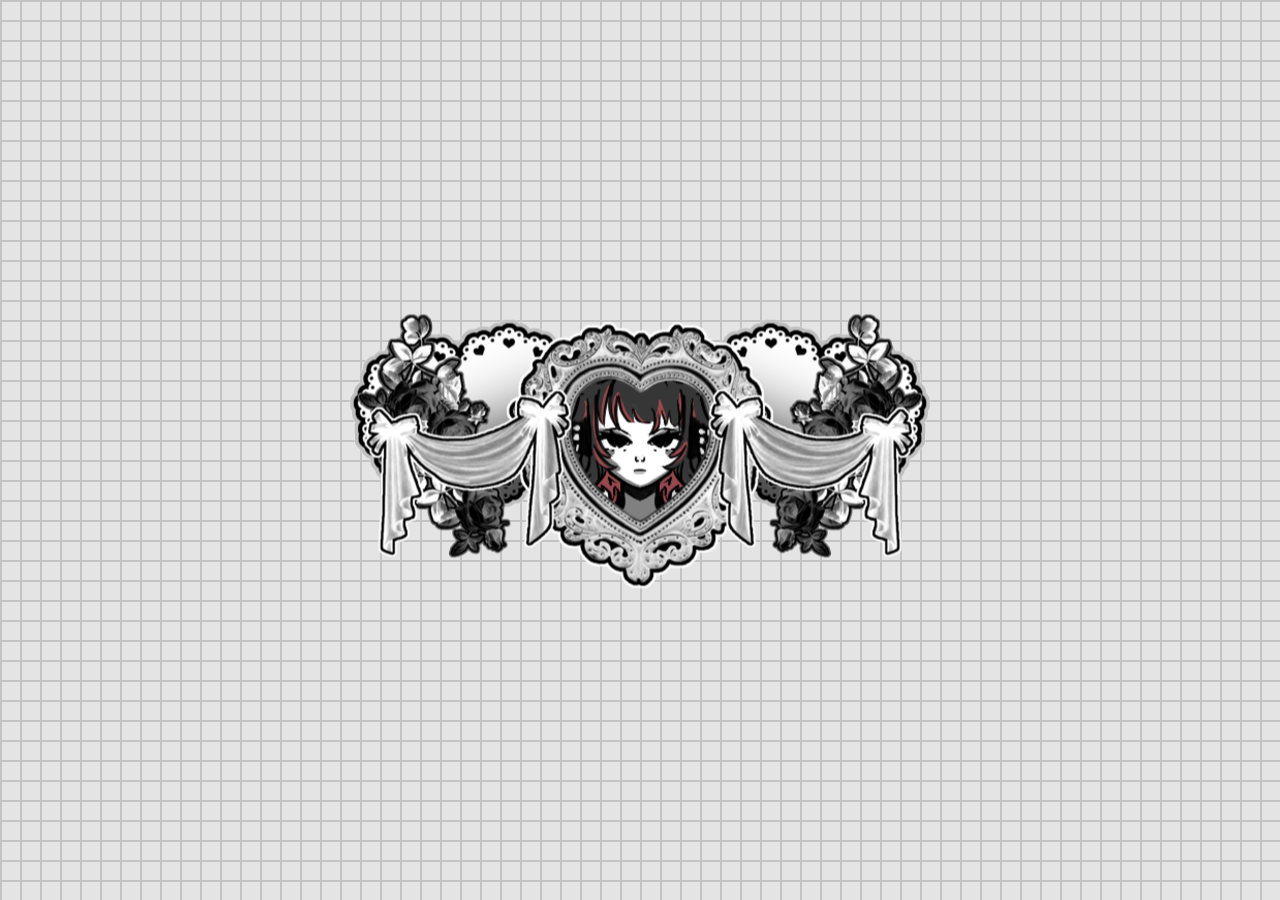
<file: index.html>
<!DOCTYPE html>
<html>
<head>
    <title>♡ home ♡</title>
    <link rel="icon" type="image/x-icon" href="assets/home-logo.PNG">
    <link rel="stylesheet" href="./cstyle.css">
    <script src="./cscript.js" defer></script>
    <link href="https://fonts.googleapis.com/css2?family=UnifrakturMaguntia&display=swap" rel="stylesheet">
</head>
<body>
    <div class="clicks-container">
        <a href="art.html">
            <img src="assets/art.png" class="art">
        </a>
        <a href="clicks.html">
            <img src="assets/clicks.png" class="clicks">
        </a>
        <a href="javascript:void(0)">
            <img src="assets/banner.png" class="banner">
        </a>
        <a href="entries.html">
            <img src="assets/entries.png" class="entries">
        </a>
        <a href="contact.html">
            <img src="assets/contact.png" class="contact">
        </a>
    </div>
    <div class="olap">
        <h1 class="title">naima's digital diary</h1> 
        <img src="assets/tea.gif" class="tea">
    </div>
</body>
</html>
</file>
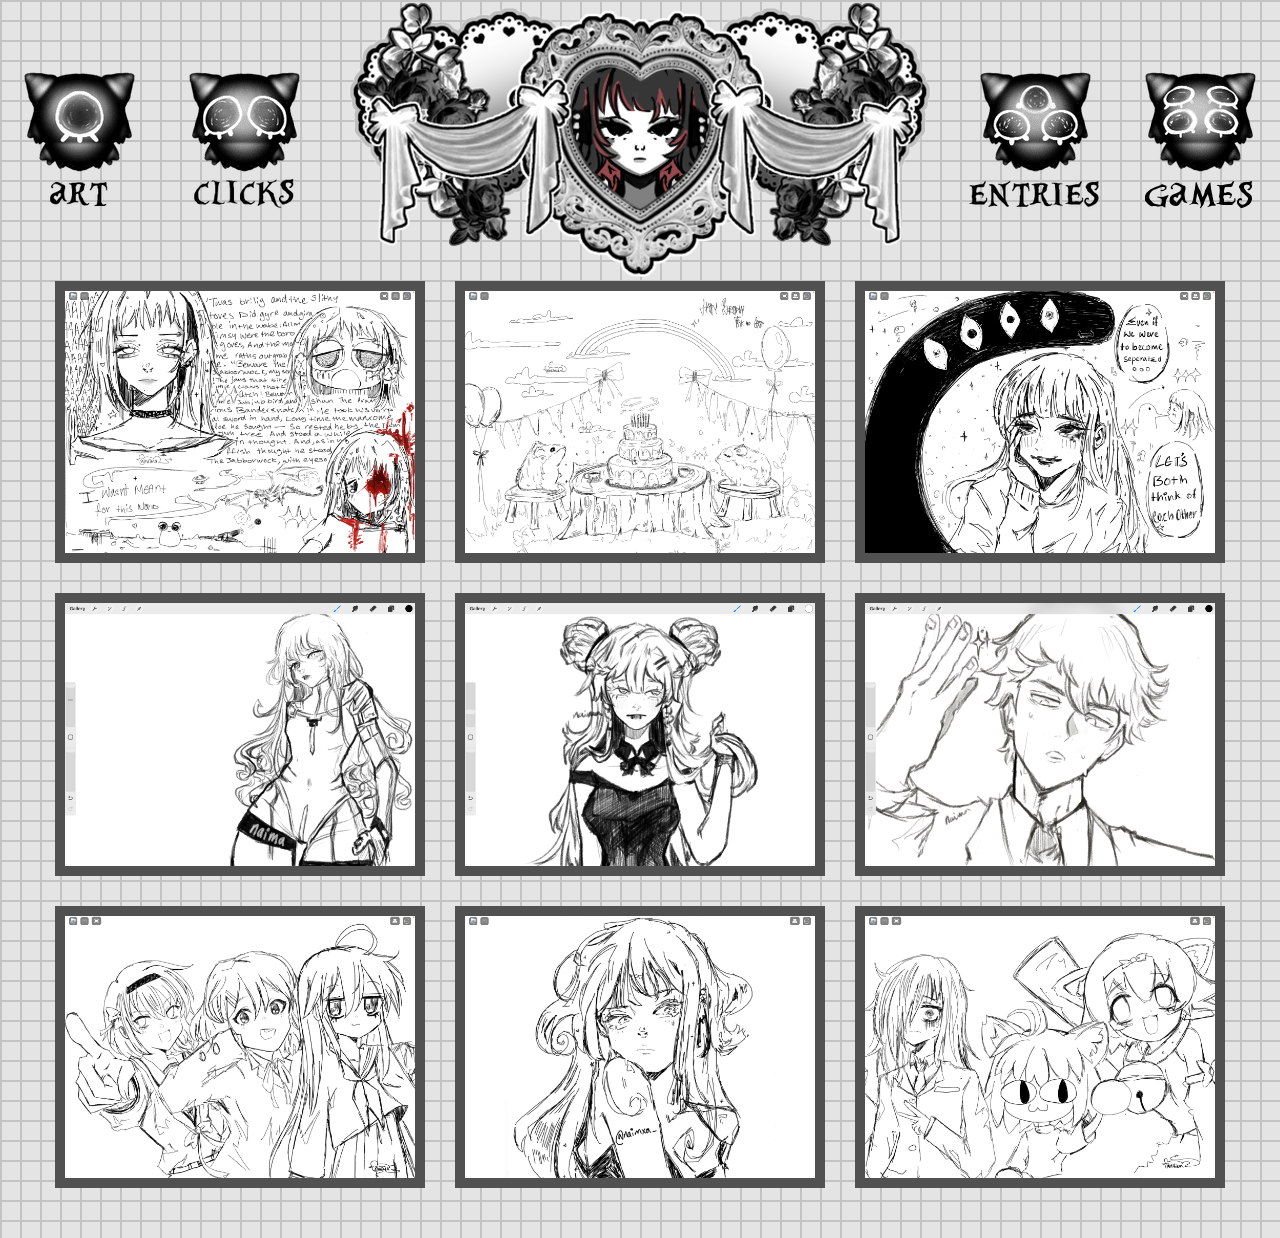
<file: art.html>
<!DOCTYPE html>
<html>
<head>
    <title>♡ art ♡</title>
    <link rel="icon" type="image/x-icon" href="assets/art-logo.PNG">
    <link rel="stylesheet" href="./style.css">
    <script src="./script.js" defer></script>
    <link href="https://fonts.googleapis.com/css2?family=UnifrakturMaguntia&display=swap" rel="stylesheet">
</head>
<body>
    <div class="container">
        <a href="art.html">
            <img src="assets/art.png" class="art">
        </a>
        <a href="clicks.html">
            <img src="assets/clicks.png" class="clicks">
        </a>
        <a href="index.html">
            <img src="assets/banner.png" class="banner">
        </a>
        <a href="entries.html">
            <img src="assets/entries.png" class="entries">
        </a>
        <a href="contact.html">
            <img src="assets/contact.png" class="contact">
        </a>
    </div>
    
    <div class="gallery">
        <div class="gallery-images">
            <div class="image"><img src="assets/img1.png" onclick="FullView(this.src)"></div>
            <div class="image"><img src="assets/img2.png" onclick="FullView(this.src)"></div>
            <div class="image"><img src="assets/img3.png" onclick="FullView(this.src)"></div>
            <div class="image"><img src="assets/img7.jpg" onclick="FullView(this.src)"></div>
            <div class="image"><img src="assets/img8.png" onclick="FullView(this.src)"></div>
            <div class="image"><img src="assets/img9.png" onclick="FullView(this.src)"></div>
            <div class="image"><img src="assets/img4.jpg" onclick="FullView(this.src)"></div>
            <div class="image"><img src="assets/img5.png" onclick="FullView(this.src)"></div>
            <div class="image"><img src="assets/img6.jpg" onclick="FullView(this.src)"></div>
        </div>
    </div>
    
    <div id="FullImageView">
        <span class="close" onclick="closeFullView()">&times;</span>
        <img id="FullImage">
    </div>
</body>
</html>
</file>
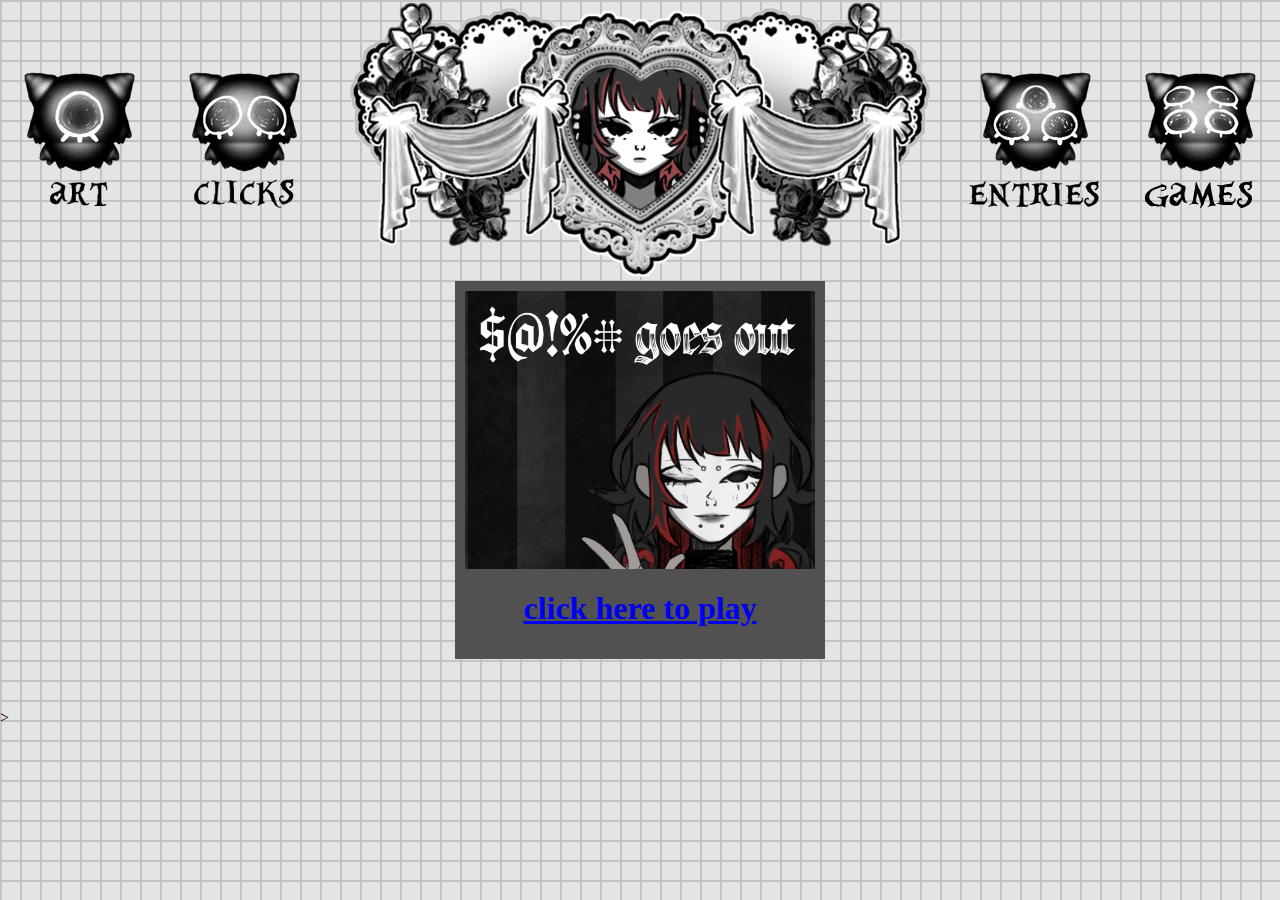
<file: contact.html>
<!DOCTYPE html>
<html>
<head>
    <title>♡ contact ♡</title>
    <link rel="icon" type="image/x-icon" href="assets/art-logo.PNG">
    <link rel="stylesheet" href="./style.css">
    <script src="./script.js" defer></script>
    <link href="https://fonts.googleapis.com/css2?family=UnifrakturMaguntia&display=swap" rel="stylesheet">
</head>
<body>
    <div class="container">
        <a href="art.html">
            <img src="assets/art.png" class="art">
        </a>
        <a href="clicks.html">
            <img src="assets/clicks.png" class="clicks">
        </a>
        <a href="index.html">
            <img src="assets/banner.png" class="banner">
        </a>
        <a href="entries.html">
            <img src="assets/entries.png" class="entries">
        </a>
        <a href="contact.html">
            <img src="assets/contact.png" class="contact">
        </a>
    </div>
    <div class="gallery">
        <div class="gallery-images">
            <div class="image">
                <img src="assets/gimg.png" onclick="FullView(this.src)">
                <div class="games">
                    <a href="https://isbn9780192835901.itch.io/nullgoesout">
                        <h1>click here to play</h1>
                    </a>
                </div>
            </div>
            
        </div>
    </div>
    
    
    <!--<img src="assets/tea.gif" style="max-width: 100%; max-height: auto;">-->>
</body>
</html>
</file>
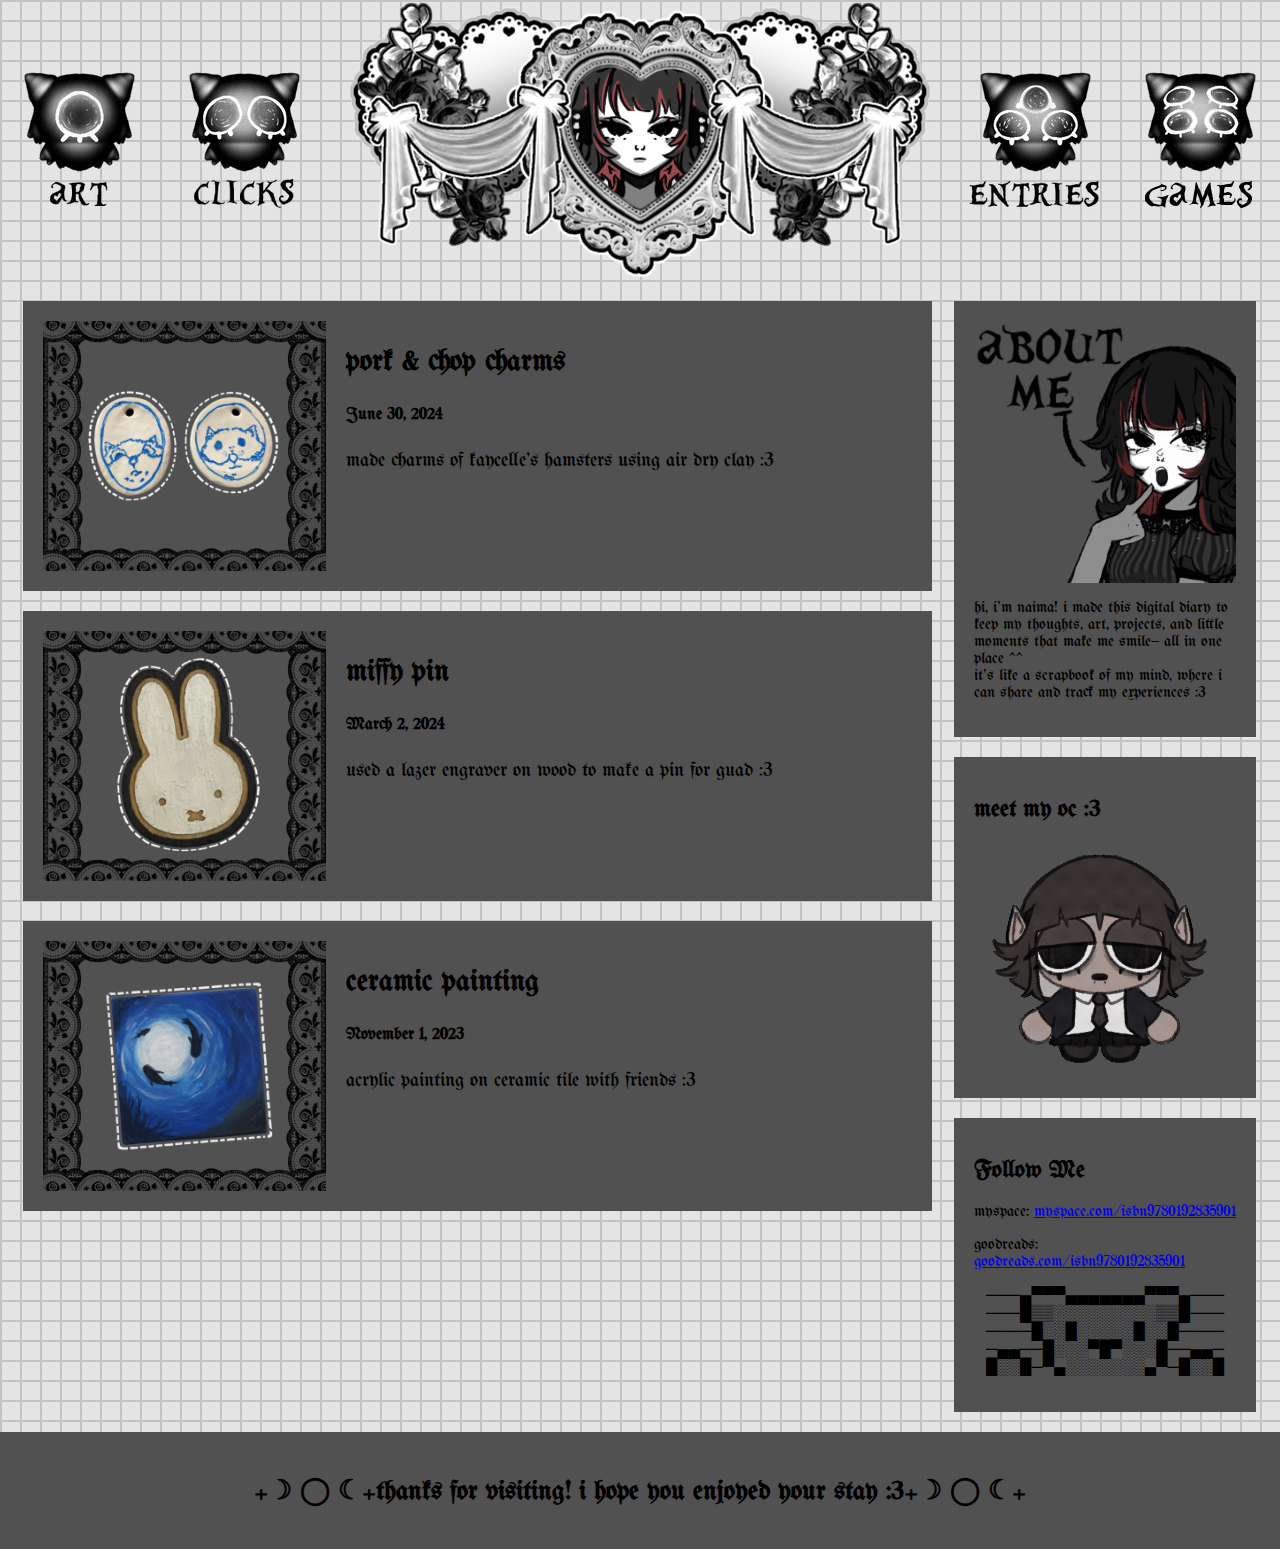
<file: entries.html>
<!DOCTYPE html>
<html>
<head>
    <title>♡ entries ♡</title>
    <link rel="icon" type="image/x-icon" href="assets/entries-logo.PNG">
    <link rel="stylesheet" href="./style.css">
    <script src="./script.js" defer></script>
    <link href="https://fonts.googleapis.com/css2?family=UnifrakturMaguntia&display=swap" rel="stylesheet">
</head>
<body>
    <div class="container">
        <a href="art.html">
            <img src="assets/art.png" class="art">
        </a>
        <a href="clicks.html">
            <img src="assets/clicks.png" class="clicks">
        </a>
        <a href="index.html">
            <img src="assets/banner.png" class="banner">
        </a>
        <a href="entries.html">
            <img src="assets/entries.png" class="entries">
        </a>
        <a href="contact.html">
            <img src="assets/contact.png" class="contact">
        </a>
    </div>

    <div class="row">
        <div class="leftcolumn">
            <!-- Blog Preview Card 1 -->
            <div class="card" id="card-one" onclick="showFullPost('full-post-1')">
                <div class="card-content">
                    <div class="card-image">
                        <div class="preview-image">
                            <img src="assets/entry-1-preview.gif" alt="Preview Image" max width="200px";max-height="auto">
                        </div>
                    </div>
                    <div class="card-text">
                        <h2>pork & chop charms</h2>
                        <h5>June 30, 2024</h5>
                        <p>made charms of kaycelle's hamsters using air dry clay :3</p>
                    </div>
                </div>
            </div>
            <!-- Blog Preview Card 2 -->
            <div class="card" id="card-two" onclick="showFullPost('full-post-2')">
                <div class="card-content">
                    <div class="card-image">
                        <div class="preview-image">
                            <img src="assets/entry-2-preview.gif" alt="Preview Image" max width="200px";max-height="auto">
                        </div>
                    </div>
                    <div class="card-text">
                        <h2>miffy pin</h2>
                        <h5>March 2, 2024</h5>
                        <p>used a lazer engraver on wood to make a pin for guad :3</p>
                    </div>
                </div>
            </div>
            <!-- Blog Preview Card 3 -->
            <div class="card" id="card-one" onclick="showFullPost('full-post-3')">
                <div class="card-content">
                    <div class="card-image">
                        <div class="preview-image">
                            <img src="assets/entry-3-preview.gif" alt="Preview Image" max width="200px";max-height="auto">
                        </div>
                    </div>
                    <div class="card-text">
                        <h2>ceramic painting</h2>
                        <h5>November 1, 2023</h5>
                        <p>acrylic painting on ceramic tile with friends :3</p>
                    </div>
                </div>
            </div>
        </div>
    
        <div class="rightcolumn">
            <div class="card">
                <div class="about-me">
                    <img src="assets/about-me-img.gif">
                </div>
                <p>hi, i’m naima! i made this digital diary to keep my thoughts, art, projects, and little moments that make me smile— all in one place ^^<br>  
                    it’s like a scrapbook of my mind, where i can share and track my experiences :3</p>
            </div>                  
            <div class="card">
                <h2>meet my oc :3</h2>
                <img src="assets/oc.gif"style="width: 95%; height: auto;">
            </div>
            <div class="card">
                <h2>Follow Me</h2>
                <p>myspace:
                    <a href="https://myspace.com/isbn9780192835901">
                        myspace.com/isbn9780192835901
                    </a>
                </p>
                <p>goodreads:
                    <a href="https://goodreads.com/isbn9780192835901">
                        goodreads.com/isbn9780192835901
                    </a>
                </p>

                
                <p class="bear">
                    ───▄▀▀▀▄▄▄▄▄▄▄▀▀▀▄───<br>
                    ───█▒▒░░░░░░░░░▒▒█───<br>
                    ────█░░█░░░░░█░░█────<br>
                    ─▄▄──█░░░▀█▀░░░█──▄▄─<br>
                    █░░█─▀▄░░░░░░░▄▀─█░░█
                </p>
            </div>
        </div>
    </div>
    
    <!-- Full Version of the Blog Post 1 (Initially Hidden) -->
    <div id="full-post-1" class="full-post hidden">
        <div class="carousel">
            <button class="carousel-button prev">&lt;</button>
            <div class="carousel-images">
                <img src="assets/entry-1-one.png" alt="Carousel Image 1">
                <img src="assets/entry-1-two.png" alt="Carousel Image 2">
                <img src="assets/entry-1-three.png" alt="Carousel Image 3">
            </div>
            <button class="carousel-button next">&gt;</button>
        </div>
        <div class="post-text">
            <h2>pork & chop charms</h2>
            <h5>June 30, 2024</h5>
            <p>made charms of kaycelle's hamsters using air dry clay :3<br><br>
            pork and chop are my friend kaycelle's roborovski dwarf hamsters. they like to eat and be 
            silly. kaycelle dotes on them a lot, which makes me and guad joke about how we'd want to be 
            reborn as kaycelle's hamsters in our next life. a lot of our friends either hate on them, or
             threaten to eat them-- which i find really rude! it's okay though; as the captain of pork 
             and chop defense team, i will protect them >:3 (they're mostly all talk and no bite anyways 
             lol)</p>
        </div>
        <button onclick="hideFullPost()">close</button>
    </div>
    
    <!-- Full Version of the Blog Post 2 (Initially Hidden) -->
    <div id="full-post-2" class="full-post hidden">
        <div class="carousel">
            <button class="carousel-button prev">&lt;</button>
            <div class="carousel-images">
                <img src="assets/entry-2-one.PNG" alt="Carousel Image 1">
                <img src="assets/entry-2-two.PNG" alt="Carousel Image 2">
                <img src="assets/entry-2-three.PNG" alt="Carousel Image 3">
            </div>
            <button class="carousel-button next">&gt;</button>
        </div>
        <div class="post-text">
            <h2>miffy pin</h2>
            <h5>March 2, 2024</h5>
            <p>used lazer engraver on wood to make a pin for guad :3<br><br>
            my friend guad once mentioned that they really like miffy and they also wanted to get some pins for their bag, so i made this miffy pin for them on a whim ^^ i didn't realize that i'd have to use wood glue to attach the pin with the wooden piece so they came off very easily which made me very disappointed, but it was a fun project b/c guad liked it a lot :D</p>
        </div>
        <button onclick="hideFullPost()">close</button>
    </div>

    <!-- Full Version of the Blog Post 3 (Initially Hidden) -->
    <div id="full-post-3" class="full-post hidden">
        <div class="carousel">
            <button class="carousel-button prev">&lt;</button>
            <div class="carousel-images">
                <img src="assets/entry-3-one.png" alt="Carousel Image 1">
                <img src="assets/entry-3-two.png" alt="Carousel Image 2">
            </div>
            <button class="carousel-button next">&gt;</button>
        </div>
        <div class="post-text">
            <h2>ceramic coaster</h2>
            <h5>November 1, 2023</h5>
            <p>acrylic painting on ceramic tile with friends :3<br><br>
            ash, duke, and i went to a ceramic painting workshop at my school and it was rlly fun! there was an extra tile and i wanted to paint a cute duck but i ended up dropping it and it broke :< at least the other one was safe! reference for my painting's by Jacee on pinterest<3 </p>
        </div>
        <button onclick="hideFullPost()">close</button>
    </div>

    

    <div class="footer">
        <h2>₊☽ ◯ ☾₊thanks for visiting! i hope you enjoyed your stay :3₊☽ ◯ ☾₊</h2>
    </div>
</body>
</html>
</file>
<file: cstyle.css>
html, body {
    height: 100%; /* makes body takes up the full height */
    margin: 0; /* removes any default margins */
    scroll-behavior: smooth;
    overflow-x: hidden;
}
/*background*/
body {
    position: relative;
    background-color: #E4E4E4;
    background: 
        linear-gradient(to right, #C3C3C3 2px, transparent 2px) 0 0,
        linear-gradient(to bottom, #C3C3C3 2px, transparent 2px) 0 0;
    background-size: 20px 20px; /* Adjust the size of the grid squares */
    background-color: #E4E4E4;
}
.title {
    text-align: center;
    font-family: 'UnifrakturMaguntia', serif;
    font-size:500%;
  
    background: url(https://i.pinimg.com/originals/65/75/eb/6575ebcd4c72b3c32ec024ac85de9d4c.gif);
    background-size: auto;
    -webkit-background-clip: text;
    background-clip: text; 
    -webkit-text-fill-color: transparent;
    animation: shine 8s linear infinite;
  
    margin: 0;
    opacity: 0;
    z-index: 2;
    
    transition: opacity 0.5s ease; 
    transition-delay: 1s; 
  }
  .tea{
    max-width: 100%; 
    max-height: auto;
    opacity: 0;
    transition: opacity 0.7s ease; 
    transition-delay: 1.5s;

    z-index: 1;

    margin-bottom: 0;
    padding-bottom: 0;
    margin-top: -15%;
  }

.clicks-container{
    opacity: 0;
    transition: opacity 1s ease-in;
}


.clicks-container.visible {
    opacity: 1; 
}

.clicks-container {
    position: relative;
    display: flex;
    justify-content: space-between; 
    align-items: center;
    z-index: 3;
}

.clicks-container img {
    max-width: 100%;
    height: auto; 
}

.clicks-container img:hover {
    cursor: pointer;
    filter: drop-shadow(0 3px 8px rgb(136, 136, 136));
}

.art, .clicks, .entries, .contact {
    opacity: 0; 
}


@media (max-width: 768px) {
    .clicks-container {
        flex-direction: column;
        align-items: center; 
    }
    
    .banner {
        order: -1; 
        width: 100%; 
    }
    
    .clicks-container img {
        width: auto; 
        margin-bottom: 10px; 
    }
    
    .clicks-container {
        flex-direction: row; 
        flex-wrap: wrap; 
        justify-content: center; 
    }
   
    .tea {
        width: 100%; 
        height: auto;
        margin-top: 20%;
        margin-bottom: 0;
        
    }
    
}
</file>
<file: style.css>
html, body {
  height: 100%; 
  margin: 0; 
  scroll-behavior: smooth;
}
/*background*/
body {
  position: relative;
  background-color: #E4E4E4;
  background: 
      linear-gradient(to right, #C3C3C3 2px, transparent 2px) 0 0,
      linear-gradient(to bottom, #C3C3C3 2px, transparent 2px) 0 0;
  background-size: 20px 20px; 
  background-color: #E4E4E4;  
}
.container {
  position: relative;
  display: flex;
  justify-content: space-between; 
  align-items: center; 
}

.container img {
  max-width: 100%;
  height: auto; 
}

.container img:hover {
  cursor: pointer;
  filter: drop-shadow(0 3px 8px rgb(136, 136, 136));
}

.gallery, .row, .cgallery{
  animation: transitionIn 0.75s;
}
@keyframes transitionIn{
  from{
      opacity: 0;
      transform: rotateX(-10deg);
  }
  to{
      opacity: 1;
      transform: rotateX(0);
  }
}
/*----------------------------------------art---------------------------------------------------------*/

.gallery {
  position: relative; 
  
  padding-bottom: 50px;
}

.gallery-images {
  display: flex;
  flex-wrap: wrap; 
  justify-content: center;
  gap: 30px; 
}

.image{
  border: 10px solid rgb(81, 81, 81);

}
.image img {
  max-width: 350px;
  height: auto; 
  display: block; 
  transition: transform 0.3s ease; 
}

.image img:hover {
  cursor: pointer;
  filter: brightness(95%); 
  transform: scale(1.01);
}

#FullImageView {
  display: none;
  position: fixed;
  top: 0;
  left: 0;
  width: 100%;
  height: 100%;
  background-color: rgba(0, 0, 0, 0.9);
  justify-content: center;
  z-index: 1000; 
}

#FullImage {
  max-width: 100%;
  max-height: auto;
  object-fit: contain;
}

#FullImageView .close {
  position: absolute;
  top: 20px;
  right: 30px;
  color: white;
  font-size: 40px;
  cursor: pointer;
}
/*--------------------------------------------------------------entries--------------------------------------------------------------*/
* {
  box-sizing: border-box;
}

.leftcolumn {
  float: left;
  width: 72.84%;
  padding-left: 1.76%;
}

.rightcolumn {
  float: left;
  width: 25.3%;
  padding-left: 1.7%;
  text-align: center;
}

.about-me {
  width: 100%; 
  display: flex;
  justify-content: center; 
  overflow: hidden; 
}

.about-me img {
  max-width: 100%; 
  height: auto; 
}


.card {
  background-color: rgb(81, 81, 81);
  padding: 20px;
  margin-top: 20px;
  text-align: left;
  font-family: 'UnifrakturMaguntia', serif;
}
#card-one, #card-two{
  transition: transform 0.2s ease, filter 0.2s ease; 
}
#card-one:hover, #card-two:hover{
  cursor: pointer;
  filter: brightness(90%); 
}
#card-one:active, #card-two:active{
  transform: scale(1.01);
}

.card-content {
  display: flex;
  align-items: flex-start;
}

.card-image {
  flex: 1;
  width: 250px; 
  height: 250px; 
  display: flex;
  justify-content: center;
  align-items: center;
  overflow: hidden; 
  box-sizing: border-box; 

}

.card-image img {
  width: 100%;
  height: 100%;
  object-fit: cover; 
  display: block;
}

.card-text {
  flex: 2;
  justify-content: flex-start;
  font-size: 20px;
  padding-left: 20px;
}


.row:after {
  content: "";
  display: table;
  clear: both;
}

.bear{
  text-align: center;
  max-width: 100%;
  overflow: hidden;
}
/* Responsive layout */
@media screen and (max-width: 800px) {
  .leftcolumn, .rightcolumn {
    width: 100%;
    padding: 0;
  }
  .card-content {
    flex-direction: column; 
  }
}

.row {
  position: relative;
  
}

.footer {
  padding: 20px;
  text-align: center;
  background: rgb(81, 81, 81);
  margin-top: 20px;
  font-family:  'UnifrakturMaguntia', serif;
  font-size: large;
  
}

.full-post {
  display: flex;
  flex-direction: row;
  justify-content: center; 
  align-items: center; 
  position: fixed;
  top: 0;
  left: 0;
  width: 100%;
  height: 100%;
  background-color: #d1d1d1;
  background-image: radial-gradient(#898989 0.5px, #d1d1d1 0.5px);
  background-size: 10px 10px;
  padding: 20px;
  box-shadow: 0 0 10px rgba(0,0,0,0.5);
  z-index: 1000;
}

.carousel {
  flex: 1;
  display: flex;
  justify-content: center; 
  align-items: center; 
  overflow: hidden;
  position: relative;
}

.carousel-images {
  display: flex;
  transition: transform 0.5s ease-in-out;
  width: 100%; 
}

.carousel img {
  min-width: 100%;
  height: auto;
  object-fit: contain; /* Keeps the aspect ratio */
}


.carousel-button {
  position: absolute;
  top: 50%;
  transform: translateY(-50%);
  background-color: rgba(0, 0, 0, 0.5);
  border: none;
  color: white;
  padding: 10px;
  cursor: pointer;
  z-index: 10;
}

.carousel-button.prev {
  left: 10px;
}

.carousel-button.next {
  right: 10px;
}


.post-text {
  flex: 2;
  padding-left: 20px;
  padding-right: 20px;
  font-family:  'UnifrakturMaguntia', serif;
  font-size: 25px;
}

.hidden {
  display: none;
}

button {
  margin-top: 3px;
  background: rgb(81, 81, 81);
  font-family: 'UnifrakturMaguntia', serif;
  font-size: 20px;

}
button:hover{
  cursor: pointer;
  
}
/*--------------------clicks-----------------------------*/
.cgallery {
  position: relative;
  padding-bottom: 50px;
}

.cgallery-images {
  display: flex; 
  flex-wrap: wrap; 
  justify-content: center;
  gap: 30px; 
}

.cimage {
  border: 10px solid rgb(81, 81, 81);
}

.cimage img {
  max-width: 250px; 
  height: auto; 
  display: block; 
  transition: transform 0.3s ease;
}

.cimage img:hover {
  cursor: pointer;
  filter: brightness(95%);
  transform: scale(1.01);
}

#cFullImageView {
  display: none;
  position: fixed; 
  top: 0;
  left: 0;
  width: 100%;
  height: 100%;
  background-color: rgba(0, 0, 0, 0.9);
  justify-content: center;
  align-items: center;
  z-index: 1000; 
}

#cFullImage {
  max-width: 100%;
  max-height: 100%;
  object-fit: contain;
}

#cFullImageView .close {
  position: absolute;
  top: 20px;
  right: 30px;
  color: white;
  font-size: 40px;
  cursor: pointer;
}

.games{
  display: flex;
  flex-wrap: wrap; 
  justify-content: center;
  z-index: 999;
  background-color:rgb(81, 81, 81);
  
}
</file>
